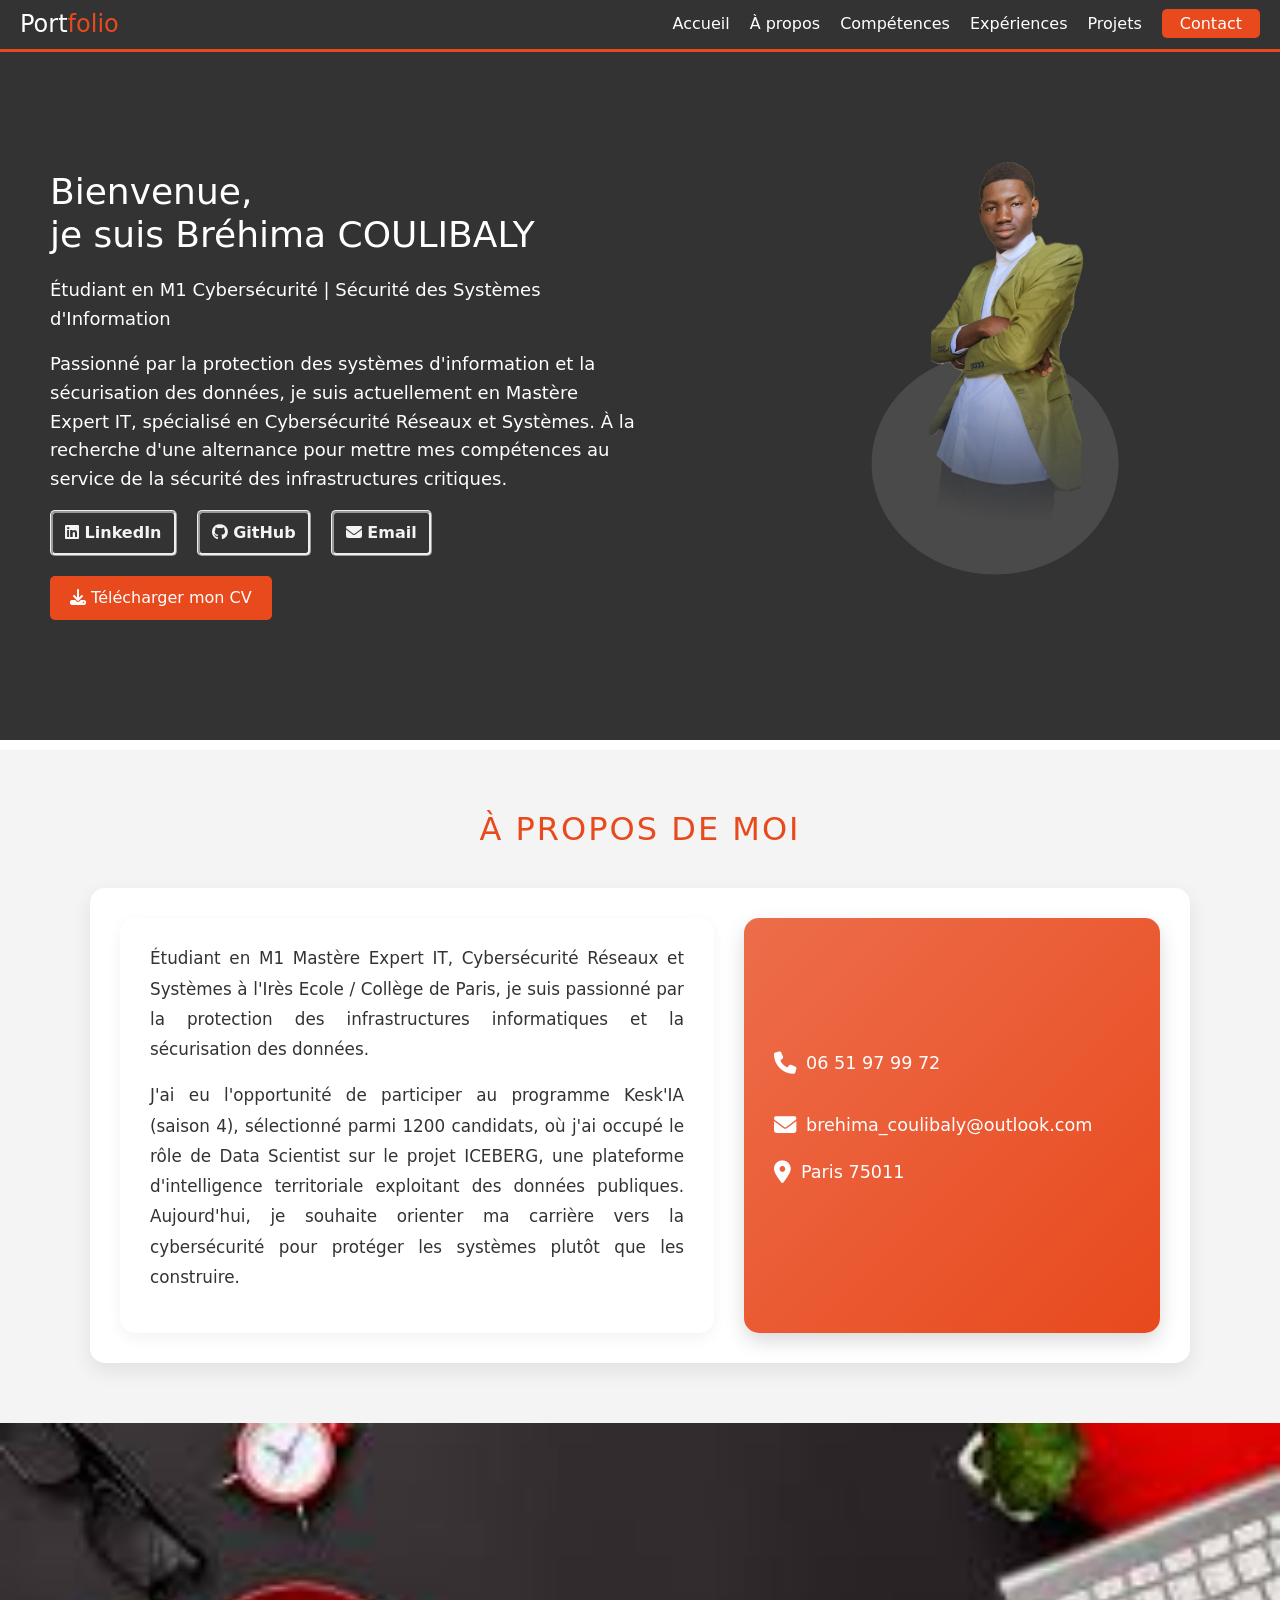
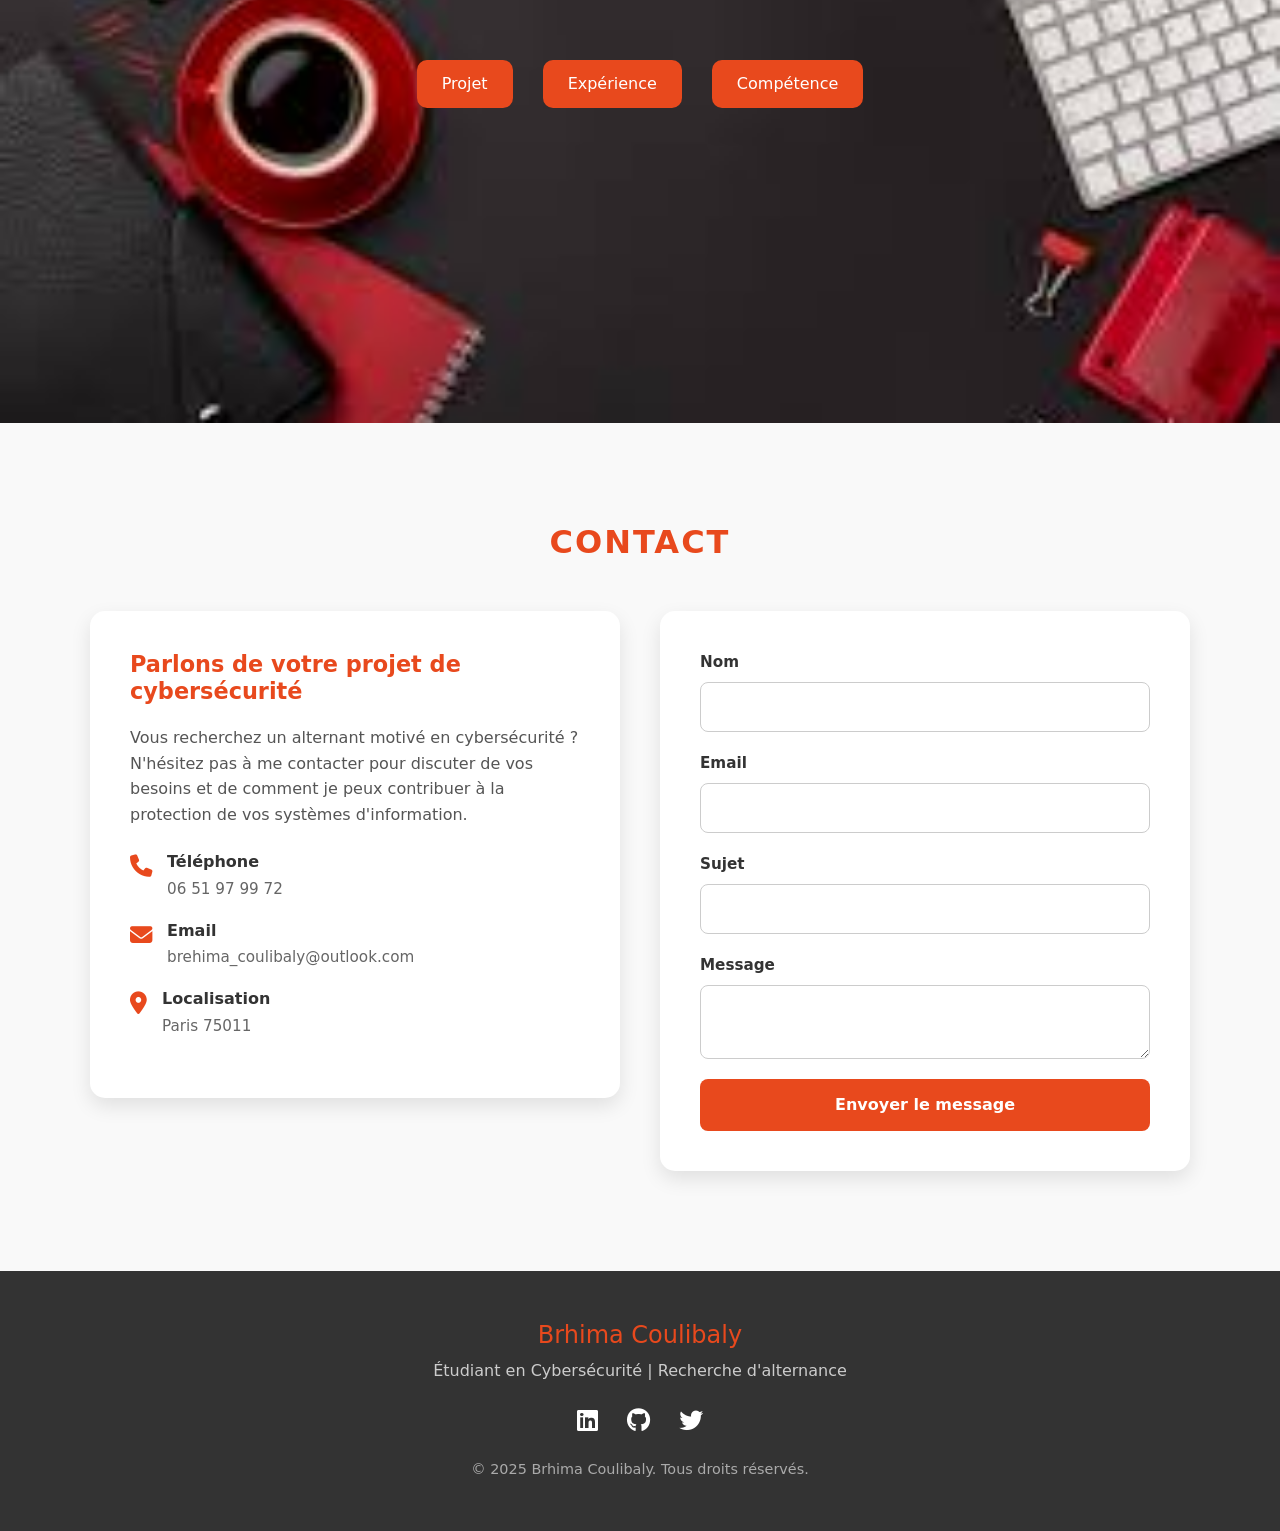
<file: Index.html>
<!DOCTYPE html>
<html lang="fr">
<head>
    <meta charset="UTF-8">
    <meta name="viewport" content="width=device-width, initial-scale=1.0, maximum-scale=5.0, user-scalable=yes">
    <meta name="apple-mobile-web-app-capable" content="yes">
    <meta name="apple-mobile-web-app-status-bar-style" content="black-translucent">
    <title>Portfolio - Bréhima COULIBALY | Cybersécurité</title>
    <link rel="preconnect" href="https://cdn.jsdelivr.net" crossorigin>
    <link rel="preconnect" href="https://cdnjs.cloudflare.com" crossorigin>
    <link rel="stylesheet" href="style.css">
    <link rel="stylesheet" href="https://cdnjs.cloudflare.com/ajax/libs/font-awesome/6.4.0/css/all.min.css" media="print" onload="this.media='all'">
    <noscript><link rel="stylesheet" href="https://cdnjs.cloudflare.com/ajax/libs/font-awesome/6.4.0/css/all.min.css"></noscript>
    <link href="https://cdn.jsdelivr.net/npm/bootstrap@5.3.3/dist/css/bootstrap.min.css" rel="stylesheet">

</head>
<body>
    <header>
        <div class="nav-overlay" id="navOverlay"></div>
        <div class="contenare">
            <h1 class="logo">
                Port<span>folio</span>
            </h1>
            <button class="menu-toggle" id="menuToggle" aria-label="Toggle menu">
                <span></span>
                <span></span>
                <span></span>
            </button>
            <ul class="nav" id="navMenu">
                <li><a class="Accueil" href="#accueil">Accueil</a></li>
                <li><a class="apropos" href="#apropos">À propos</a></li>
                <li><a class="competence" href="#Projets" data-section="Compétence">Compétences</a></li>
                <li><a class="experience" href="#Projets" data-section="Expérience">Expériences</a></li>
                <li><a class="Projets" href="#Projets" data-section="Mon Projet">Projets</a></li>
                <li><a class="contact" href="#contact">Contact</a></li>
            </ul>
        </div>
        
        <div class="content" id="accueil">
            <div class="droit">
                <h2>Bienvenue, <br>je suis Bréhima COULIBALY</h2>
                <p>Étudiant en M1 Cybersécurité | Sécurité des Systèmes d'Information</p>
                <p>Passionné par la protection des systèmes d'information et la sécurisation des données, je suis actuellement en Mastère Expert IT, spécialisé en Cybersécurité Réseaux et Systèmes. À la recherche d'une alternance pour mettre mes compétences au service de la sécurité des infrastructures critiques.</p>
                <div class="reseaux">
             <a href="https://www.linkedin.com/in/coulibaly-brehima-321495334" target="_blank" rel="noopener noreferrer"><i class="fa-brands fa-linkedin"></i> LinkedIn</a>
               <a href="#" target="_blank" rel="noopener noreferrer"><i class="fa-brands fa-github"></i> GitHub</a>
              <a href="mailto:brehima_coulibaly@outlook.com"><i class="fa-solid fa-envelope"></i> Email</a>
    
        </div>
        <div class="telechargercv">
            <a href="CV_Cybersecurite_Brehima_COULIBALY.pdf"><i class="fa-solid fa-download"></i> Télécharger mon CV</a>
        </div>
            </div>
        <div class="gauche">
                <img src="Breh.jpg" alt="Photo de Coulibaly Bréhima">
            </div>
        </div>
        
    
    </header>
 <div class="apropo" id="apropos">
  <h1 class="pros">À propos de moi</h1>
  <div class="dg">
    <!-- Partie gauche -->
    <div class="droioter">
      <p>
        Étudiant en M1 Mastère Expert IT, Cybersécurité Réseaux et Systèmes à l'Irès Ecole / Collège de Paris, je suis passionné par la protection des infrastructures informatiques et la sécurisation des données.
      </p>
      <p>
        J'ai eu l'opportunité de participer au programme Kesk'IA (saison 4), sélectionné parmi 1200 candidats, où j'ai occupé le rôle de Data Scientist sur le projet ICEBERG, une plateforme d'intelligence territoriale exploitant des données publiques. Aujourd'hui, je souhaite orienter ma carrière vers la cybersécurité pour protéger les systèmes plutôt que les construire.
      </p>
    </div>

    <!-- Partie droite -->
    <div class="Gaucher">
      <p class="tel"><i class="fa-solid fa-phone"></i> 06 51 97 99 72</p>
      <a href="mailto:brehima_coulibaly@outlook.com" class="email">
        <i class="fa-solid fa-envelope"></i> brehima_coulibaly@outlook.com
      </a>
      <p class="local"><i class="fa-solid fa-location-dot"></i> Paris 75011</p>
    </div>
  </div>
</div>

    <div class="Projete" id="Projets" >
        <div class="afiche" id="afiche"></div>
    </div>

     <section id="contact">
  <h2>Contact</h2>
  <div class="contact-container">
    
    <!-- Partie gauche -->
    <div class="contact-info">
      <h3>Parlons de votre projet de cybersécurité</h3>
      <p>Vous recherchez un alternant motivé en cybersécurité ? N'hésitez pas à me contacter pour discuter de vos besoins et de comment je peux contribuer à la protection de vos systèmes d'information.</p>

      <div class="contact-item">
        <i class="fa-solid fa-phone"></i>
        <div>
          <h4>Téléphone</h4>
          <p>06 51 97 99 72</p>
        </div>
      </div>

      <div class="contact-item">
        <i class="fa-solid fa-envelope"></i>
        <div>
          <h4>Email</h4>
          <p>brehima_coulibaly@outlook.com</p>
        </div>
      </div>

      <div class="contact-item">
        <i class="fa-solid fa-location-dot"></i>
        <div>
          <h4>Localisation</h4>
          <p>Paris 75011</p>
        </div>
      </div>
    </div>

    <!-- Partie droite -->
    <div class="contact_form">
      <form id="contactForm">
        <div class="form-group">
          <label for="name">Nom</label>
          <input type="text" id="name" class="form-control" required>
        </div>
        <div class="form-group">
          <label for="email">Email</label>
          <input type="email" id="email" class="form-control" required>
        </div>
        <div class="form-group">
          <label for="subject">Sujet</label>
          <input type="text" id="subject" class="form-control" required>
        </div>
        <div class="form-group">
          <label for="message">Message</label>
          <textarea id="message" class="form-control" required></textarea>
        </div>
        <button type="submit" class="submit-btn">Envoyer le message</button>
      </form>
    </div>
  </div>
</section>


      <footer>
  <div class="footer-content">
    <h3>Brhima Coulibaly</h3>
    <p>Étudiant en Cybersécurité | Recherche d'alternance</p>

    <div class="social-links">
      <a href="https://www.linkedin.com/in/coulibaly-brehima-321495334" class="social-link" target="_blank" rel="noopener noreferrer"><i class="fab fa-linkedin"></i></a>
      <a href="#" class="social-link"><i class="fab fa-github"></i></a>
      <a href="#" class="social-link"><i class="fab fa-twitter"></i></a>
    </div>

    <div class="copyright">
      &copy; 2025 Brhima Coulibaly. Tous droits réservés.
    </div>
  </div>
</footer>


    <script src="https://cdn.jsdelivr.net/npm/bootstrap@5.3.3/dist/js/bootstrap.bundle.min.js"></script>
    <script src="javas.js"></script>
</body>
</html>
</file>
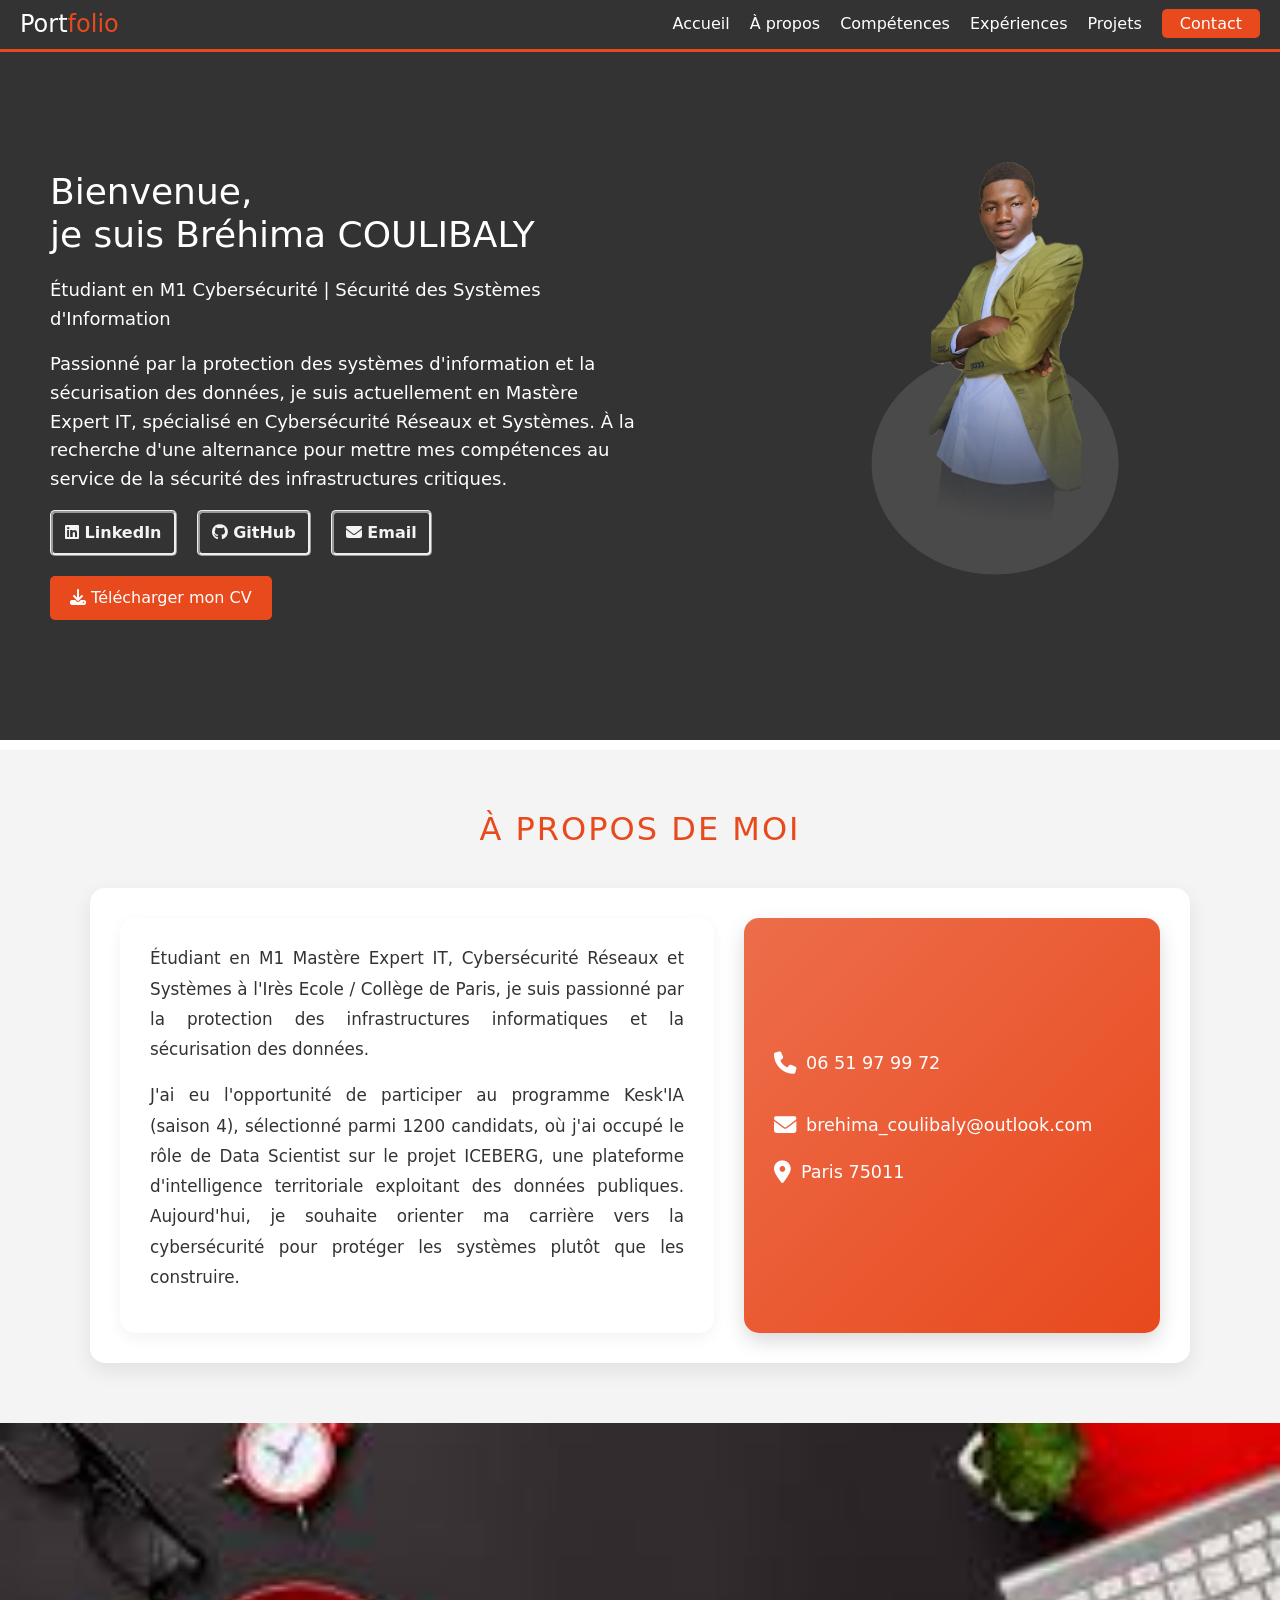
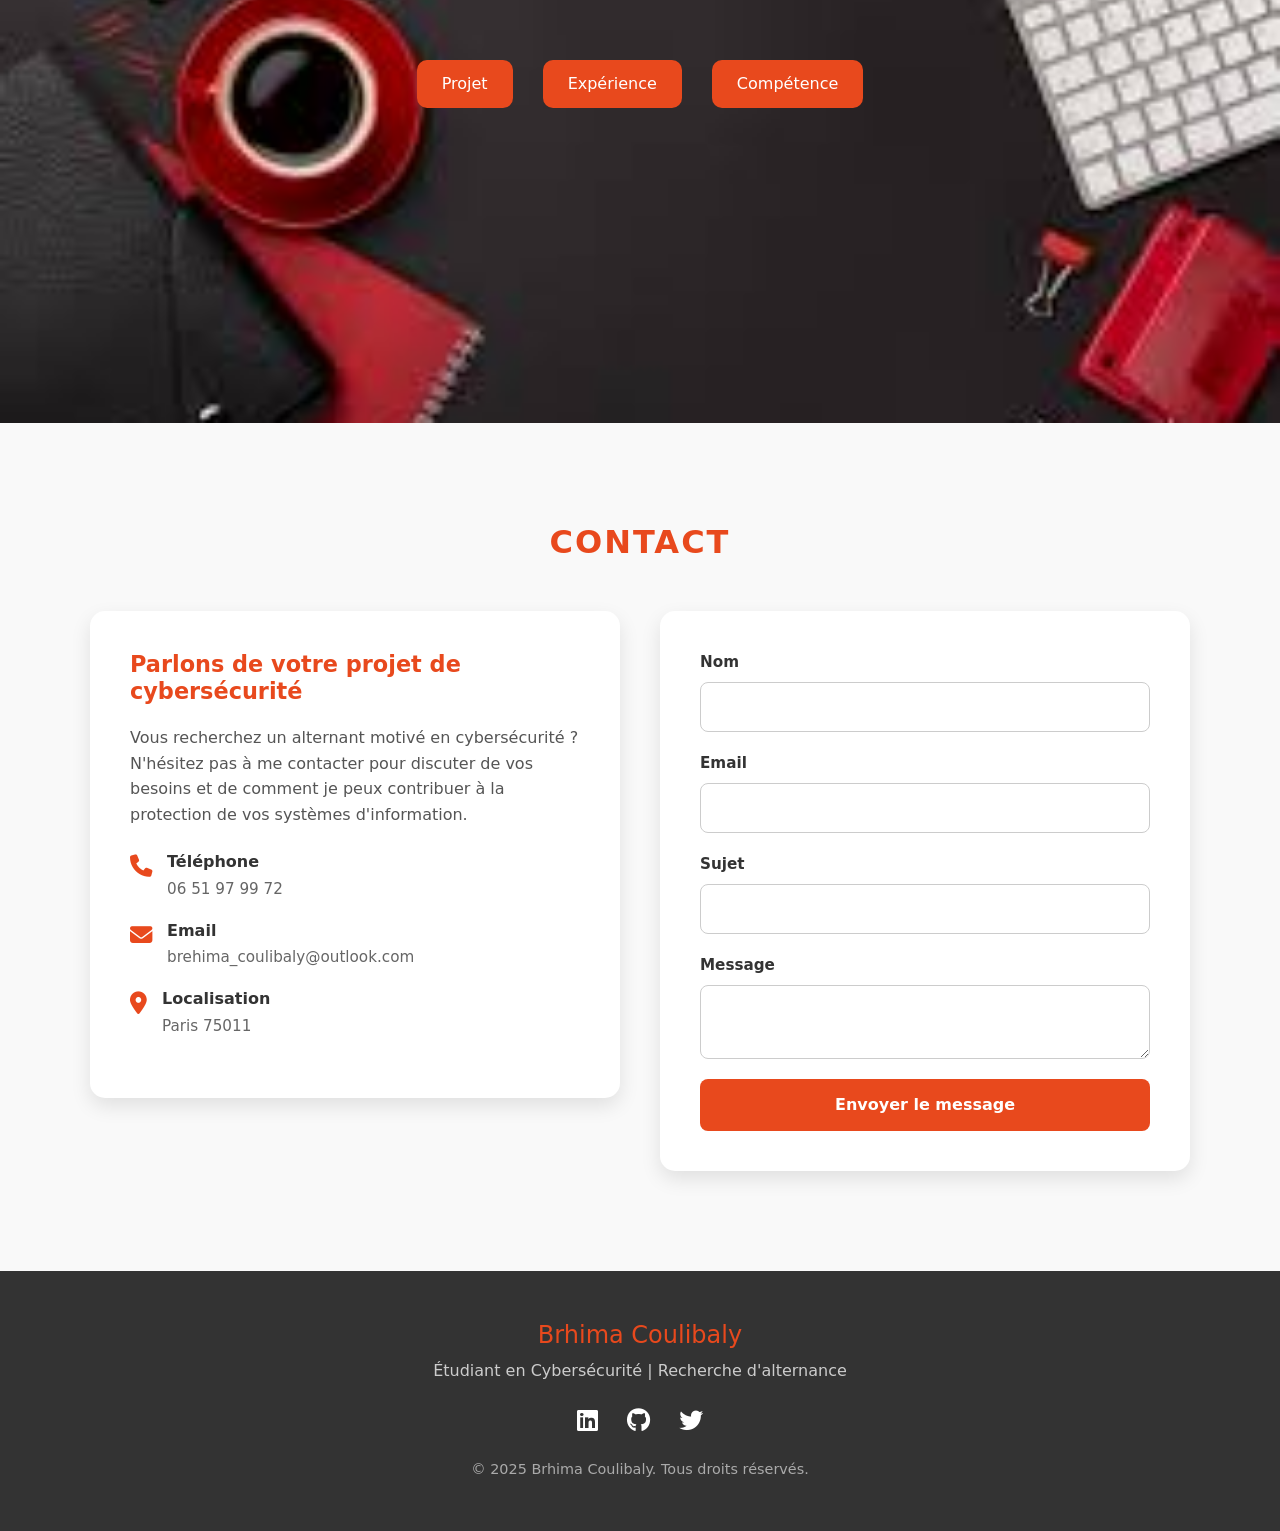
<file: login.html>
<!DOCTYPE html>
<html lang="fr">
<head>
    <meta charset="UTF-8">
    <meta name="viewport" content="width=device-width, initial-scale=1.0, maximum-scale=5.0, user-scalable=yes">
    <meta name="apple-mobile-web-app-capable" content="yes">
    <meta name="apple-mobile-web-app-status-bar-style" content="black-translucent">
    <title>Portfolio - Bréhima COULIBALY | Cybersécurité</title>
    <link rel="preconnect" href="https://cdn.jsdelivr.net" crossorigin>
    <link rel="preconnect" href="https://cdnjs.cloudflare.com" crossorigin>
    <link rel="stylesheet" href="style.css">
    <link rel="stylesheet" href="https://cdnjs.cloudflare.com/ajax/libs/font-awesome/6.4.0/css/all.min.css" media="print" onload="this.media='all'">
    <noscript><link rel="stylesheet" href="https://cdnjs.cloudflare.com/ajax/libs/font-awesome/6.4.0/css/all.min.css"></noscript>
    <link href="https://cdn.jsdelivr.net/npm/bootstrap@5.3.3/dist/css/bootstrap.min.css" rel="stylesheet">

</head>
<body>
    <header>
        <div class="nav-overlay" id="navOverlay"></div>
        <div class="contenare">
            <h1 class="logo">
                Port<span>folio</span>
            </h1>
            <button class="menu-toggle" id="menuToggle" aria-label="Toggle menu">
                <span></span>
                <span></span>
                <span></span>
            </button>
            <ul class="nav" id="navMenu">
                <li><a class="Accueil" href="#accueil">Accueil</a></li>
                <li><a class="apropos" href="#apropos">À propos</a></li>
                <li><a class="competence" href="#Projets" data-section="Compétence">Compétences</a></li>
                <li><a class="experience" href="#Projets" data-section="Expérience">Expériences</a></li>
                <li><a class="Projets" href="#Projets" data-section="Mon Projet">Projets</a></li>
                <li><a class="contact" href="#contact">Contact</a></li>
            </ul>
        </div>
        
        <div class="content" id="accueil">
            <div class="droit">
                <h2>Bienvenue, <br>je suis Bréhima COULIBALY</h2>
                <p>Étudiant en M1 Cybersécurité | Sécurité des Systèmes d'Information</p>
                <p>Passionné par la protection des systèmes d'information et la sécurisation des données, je suis actuellement en Mastère Expert IT, spécialisé en Cybersécurité Réseaux et Systèmes. À la recherche d'une alternance pour mettre mes compétences au service de la sécurité des infrastructures critiques.</p>
                <div class="reseaux">
             <a href="https://www.linkedin.com/in/coulibaly-brehima-321495334" target="_blank" rel="noopener noreferrer"><i class="fa-brands fa-linkedin"></i> LinkedIn</a>
               <a href="#" target="_blank" rel="noopener noreferrer"><i class="fa-brands fa-github"></i> GitHub</a>
              <a href="mailto:brehima_coulibaly@outlook.com"><i class="fa-solid fa-envelope"></i> Email</a>
    
        </div>
        <div class="telechargercv">
            <a href="CV_Cybersecurite_Brehima_COULIBALY.pdf"><i class="fa-solid fa-download"></i> Télécharger mon CV</a>
        </div>
            </div>
        <div class="gauche">
                <img src="Breh.jpg" alt="Photo de Coulibaly Bréhima">
            </div>
        </div>
        
    
    </header>
 <div class="apropo" id="apropos">
  <h1 class="pros">À propos de moi</h1>
  <div class="dg">
    <!-- Partie gauche -->
    <div class="droioter">
      <p>
        Étudiant en M1 Mastère Expert IT, Cybersécurité Réseaux et Systèmes à l'Irès Ecole / Collège de Paris, je suis passionné par la protection des infrastructures informatiques et la sécurisation des données.
      </p>
      <p>
        J'ai eu l'opportunité de participer au programme Kesk'IA (saison 4), sélectionné parmi 1200 candidats, où j'ai occupé le rôle de Data Scientist sur le projet ICEBERG, une plateforme d'intelligence territoriale exploitant des données publiques. Aujourd'hui, je souhaite orienter ma carrière vers la cybersécurité pour protéger les systèmes plutôt que les construire.
      </p>
    </div>

    <!-- Partie droite -->
    <div class="Gaucher">
      <p class="tel"><i class="fa-solid fa-phone"></i> 06 51 97 99 72</p>
      <a href="mailto:brehima_coulibaly@outlook.com" class="email">
        <i class="fa-solid fa-envelope"></i> brehima_coulibaly@outlook.com
      </a>
      <p class="local"><i class="fa-solid fa-location-dot"></i> Paris 75011</p>
    </div>
  </div>
</div>

    <div class="Projete" id="Projets" >
        <div class="afiche" id="afiche"></div>
    </div>

     <section id="contact">
  <h2>Contact</h2>
  <div class="contact-container">
    
    <!-- Partie gauche -->
    <div class="contact-info">
      <h3>Parlons de votre projet de cybersécurité</h3>
      <p>Vous recherchez un alternant motivé en cybersécurité ? N'hésitez pas à me contacter pour discuter de vos besoins et de comment je peux contribuer à la protection de vos systèmes d'information.</p>

      <div class="contact-item">
        <i class="fa-solid fa-phone"></i>
        <div>
          <h4>Téléphone</h4>
          <p>06 51 97 99 72</p>
        </div>
      </div>

      <div class="contact-item">
        <i class="fa-solid fa-envelope"></i>
        <div>
          <h4>Email</h4>
          <p>brehima_coulibaly@outlook.com</p>
        </div>
      </div>

      <div class="contact-item">
        <i class="fa-solid fa-location-dot"></i>
        <div>
          <h4>Localisation</h4>
          <p>Paris 75011</p>
        </div>
      </div>
    </div>

    <!-- Partie droite -->
    <div class="contact_form">
      <form id="contactForm">
        <div class="form-group">
          <label for="name">Nom</label>
          <input type="text" id="name" class="form-control" required>
        </div>
        <div class="form-group">
          <label for="email">Email</label>
          <input type="email" id="email" class="form-control" required>
        </div>
        <div class="form-group">
          <label for="subject">Sujet</label>
          <input type="text" id="subject" class="form-control" required>
        </div>
        <div class="form-group">
          <label for="message">Message</label>
          <textarea id="message" class="form-control" required></textarea>
        </div>
        <button type="submit" class="submit-btn">Envoyer le message</button>
      </form>
    </div>
  </div>
</section>


      <footer>
  <div class="footer-content">
    <h3>Brhima Coulibaly</h3>
    <p>Étudiant en Cybersécurité | Recherche d'alternance</p>

    <div class="social-links">
      <a href="https://www.linkedin.com/in/coulibaly-brehima-321495334" class="social-link" target="_blank" rel="noopener noreferrer"><i class="fab fa-linkedin"></i></a>
      <a href="#" class="social-link"><i class="fab fa-github"></i></a>
      <a href="#" class="social-link"><i class="fab fa-twitter"></i></a>
    </div>

    <div class="copyright">
      &copy; 2025 Brhima Coulibaly. Tous droits réservés.
    </div>
  </div>
</footer>


    <script src="https://cdn.jsdelivr.net/npm/bootstrap@5.3.3/dist/js/bootstrap.bundle.min.js"></script>
    <script src="javas.js"></script>
</body>
</html>
</file>
<file: style.css>
body {
            font-family: Arial, sans-serif;
            margin: 0;
            padding: 0;
            background-color: #f4f4f4;
            overflow-x: hidden;
        }
        
        * {
            box-sizing: border-box;
        }
       header {
            background-color: #333;
            color: #fff;
            padding: 10px 0;
            margin-bottom: 10px;
            height: 740px;
            
        }
        .contenare {
            width: 100%;
            margin: auto;
            overflow: visible;
            border-bottom: #e8491d 3px solid;
            position: fixed;
            top: 0;
            z-index: 1000;
            background-color: #333;
            padding: 10px 20px;
            display: flex;
            align-items: center;
            justify-content: space-between;
            box-sizing: border-box;
        }
        .logo {
            font-size: 24px;
            margin: 0;
            padding: 0;
            flex-shrink: 0;
        }
        .logo span {
            color: #e8491d;
        }
        .nav {
            list-style: none;
            margin: 0;
            padding: 0;
            display: flex;
            align-items: center;
            flex-wrap: nowrap;
            position: relative;
            top: auto;
            left: auto;
            width: auto;
            background-color: transparent;
            flex-direction: row;
            opacity: 1;
            visibility: visible;
            max-height: none;
            box-shadow: none;
        }
        .nav li {
            display: inline-block;
            margin-left: 20px;
        }
        .nav a {
            color: #fff;
            text-decoration: none;
            font-size: 16px;
        }
        
        /* Menu hamburger */
        .menu-toggle {
            display: none;
            flex-direction: column;
            background: transparent;
            border: none;
            cursor: pointer;
            padding: 5px;
            z-index: 1001;
            position: relative;
            flex-shrink: 0;
        }
        
        .menu-toggle span {
            width: 25px;
            height: 3px;
            background-color: #fff;
            margin: 3px 0;
            transition: 0.3s;
            border-radius: 3px;
        }
        
        .menu-toggle.active span:nth-child(1) {
            transform: rotate(-45deg) translate(-5px, 6px);
        }
        
        .menu-toggle.active span:nth-child(2) {
            opacity: 0;
        }
        
        .menu-toggle.active span:nth-child(3) {
            transform: rotate(45deg) translate(-5px, -6px);
        }

        .nav-overlay {
            display: none;
            position: fixed;
            inset: 0;
            background: rgba(0, 0, 0, 0.5);
            z-index: 999;
        }

        .nav-overlay.active {
            display: block;
        }
        
        .Accueil:hover{
            text-decoration:none;
            background-color: antiquewhite;
            padding: 5px 10px;
            border-radius: 5px;
            color: #333;
        }

        .apropos:hover{
            text-decoration:none;
            background-color: antiquewhite;
            padding: 5px 10px;
            border-radius: 5px;
            color: #333;
        }
        .competence:hover{
            text-decoration:none;
            background-color: antiquewhite;
            padding: 5px 10px;
            border-radius: 5px;
            color: #333;
        }
        .experience:hover{
            text-decoration:none;
            background-color: antiquewhite;
            padding: 5px 10px;
            border-radius: 5px;
            color: #333;
        }
        .Projets:hover{
            text-decoration:none;
            background-color: antiquewhite;
            padding: 5px 10px;
            border-radius: 5px;
            color: #333;
        }

        .contact {
            background-color: #e8491d;
            color: #fff;
            padding: 5px 18px;
            border-radius: 5px;
        }
        .contact:hover {
            background-color: #e8491d;
            text-decoration: none;
            padding: 5px 18px;
            border-radius: 5px;
            color: #fff;
        }
        .content {
            display: flex;
            padding: 0px 0px;
            background-color: #333;
            margin: 0px;
            height: 655px;
            padding-top: 60px;
        }
        .droit {
            flex: 1;
            padding: 100px 50px;
        }
        .droit h2 {
            font-size: 36px;
            margin-bottom: 20px;
            color: #fff;
        }
        .droit p {
            font-size: 18px;
            line-height: 1.6;
            color: #fff;
        }
        .reseaux a {
            display: inline-block;
            margin-right: 15px;
            text-decoration: none;
            color: #f4f3f3;
            font-weight: bold;
            border: ridge;
            padding: 8px 12px;
            border-radius: 5px;
            
        }
        .reseaux  :hover {
           background-color: #e8491d39;;
            color: #fff;
        }
        .telechargercv a {
            display: inline-block;
            margin-top: 20px;
            padding: 10px 20px;
            background-color: #e8491d;
            color: #fff;
            text-decoration: none;
            border-radius: 5px;
        }
        .telechargercv a:hover {
            background-color: antiquewhite;
            color: black;
        }   
        .gauche {
            flex: 1;
            display: flex;
            justify-content: center;
            align-items: center;
        }
        .email {
            text-decoration: none;
            color: rgb(13, 10, 10);
        }
        .gauche img {
            max-width: 80%;
            height: auto;
            max-height: 92%;
            border-radius: 20px;
            animation: float 4s ease-in-out infinite;
        }
         .gauche img:hover{
            transform: scale(1.05);
            transition: transform 0.3s;
         }
        @keyframes float {
            0%, 100% {
                transform: translateY(0);
            }
            50% {
                transform: translateY(-12px);
            }
        }

        @media (prefers-reduced-motion: reduce) {
            .gauche img {
                animation: none;
            }
        }

        /* ===== Responsive pour écran ≤ 900px ===== */
@media (max-width: 900px) {

  header {
    height: auto;
    padding-bottom: 3px;
    padding-top: 70px;
  }

  .contenare {
    display: flex;
    flex-direction: row;
    align-items: center;
    justify-content: space-between;
    padding: 10px 15px;
  }

  .menu-toggle {
    display: flex;
  }

  .nav {
    position: fixed;
    top: 0;
    right: -100%;
    width: 75%;
    max-width: 300px;
    height: 100vh;
    background-color: #333;
    flex-direction: column;
    align-items: flex-start;
    padding: 80px 30px 30px;
    transition: right 0.3s ease;
    z-index: 1000;
    box-shadow: -5px 0 15px rgba(0, 0, 0, 0.3);
    overflow-y: auto;
  }

  .nav.active {
    right: 0;
  }

  .nav li {
    display: block;
    margin: 15px 0;
    width: 100%;
  }

  .nav a {
    display: block;
    padding: 8px 0;
    font-size: 18px;
  }

  .content {
    flex-direction: column;
    height: auto;
    padding: 20px 15px;
    padding-top: 20px;
  }

  .droit {
    padding: 30px 20px;
    text-align: center;
  }

  .droit h2 {
    font-size: 1.6rem;
  }

  .droit p {
    font-size: 1rem;
  }

  .reseaux {
    display: flex;
    flex-direction: column;
    align-items: center;
    gap: 10px;
  }

  .reseaux a {
    margin-right: 0;
    width: 100%;
    text-align: center;
  }

  .gauche {
    padding: 20px;
  }

  .gauche img {
    max-width: 70%;
    max-height: 350px;
  }
}

/* ===== SECTION À PROPOS ===== */
.apropo {
  padding: 60px 50px;
  background-color: #f4f4f4;
}

.pros {
  text-align: center;
  font-size: 2rem;
  color: #e8491d;
  margin-bottom: 40px;
  text-transform: uppercase;
  letter-spacing: 2px;
}

.dg {
  display: flex;
  gap: 30px;
  max-width: 1100px;
  margin: 0 auto;
  padding: 30px;
  background: #fff;
  border-radius: 15px;
  box-shadow: 0 8px 20px rgba(0, 0, 0, 0.08);
}

.droioter {
  flex: 1.2;
  font-size: 1.05rem;
  line-height: 1.8;
  color: #333;
  text-align: justify;
  background: #fff;
  border-radius: 15px;
  padding: 25px 30px;
  box-shadow: 0 5px 15px rgba(0, 0, 0, 0.05);
  transition: transform 0.3s ease, box-shadow 0.3s ease;
}

.droioter:hover {
  transform: translateY(-5px);
  box-shadow: 0 10px 25px rgba(0, 0, 0, 0.1);
}

.Gaucher {
  flex: 0.8;
  background: linear-gradient(135deg,  #e8491dcc, #e8491d);
  color: #fff;
  border-radius: 15px;
  padding: 30px;
  text-align: left;
  display: flex;
  flex-direction: column;
  justify-content: center;
  gap: 20px;
  box-shadow: 0 8px 20px rgba(0, 0, 0, 0.15);
}

.Gaucher p,
.Gaucher a {
  font-size: 1.1rem;
  color: #fff;
  text-decoration: none;
  display: flex;
  align-items: center;
  gap: 10px;
}

.Gaucher i {
  font-size: 1.4rem;
  color: #fff;
}

.Gaucher a:hover {
  text-decoration: underline;
}

@media (max-width: 900px) {
  .apropo {
    padding: 40px 15px;
  }
  
  .pros {
    font-size: 1.3rem;
    margin-bottom: 25px;
  }
  
  .dg {
    flex-direction: column;
    padding: 20px 15px;
    gap: 20px;
  }

  .droioter,
  .Gaucher {
    width: 100%;
  }
  
  .droioter {
    font-size: 0.95rem;
    padding: 20px 18px;
    text-align: left;
  }

  .Gaucher {
    text-align: center;
    align-items: center;
    padding: 25px 20px;
  }
  
  .Gaucher p,
  .Gaucher a {
    font-size: 1rem;
    justify-content: center;
  }
}

.Projete {
   padding: 60px 50px;
  background-image: url("pro2.jpeg"); 
  background-size: cover;           
  background-position: center;      
  background-repeat: no-repeat;
  background-attachment: scroll;
  color: #222;
  min-height: 600px;
}

.titrep {
  text-align: center;
  font-size: 2rem;
  color: #fff;
  margin-bottom: 40px;
  text-transform: uppercase;
  letter-spacing: 2px;
}

#afiche > ul {
  list-style: none;
  padding: 0;
  margin: 0;
}

.projet-buttons {
  display: flex;
  justify-content: center;
  gap: 30px;
  margin: 15%;
  flex-wrap: wrap;
  align-items: center;
}

.projet-buttons button {
  background-color: #e8491d;
  color: #fff;
  padding: 12px 25px;
  border: none;
  border-radius: 10px;
  font-size: 1rem;
  cursor: pointer;
  transition: background 0.3s, transform 0.2s;
}

.projet-buttons button:hover {
  background-color: antiquewhite;
  transform: scale(1.05);
  color: black;
}

.projet-item {
  display: grid;
  grid-template-columns: repeat(auto-fit, minmax(300px, 1fr));
  gap: 30px;
  padding: 20px 0;
}

.projet-item article {
  background: #fff;
  border-radius: 15px;
  box-shadow: 0 8px 20px rgba(0, 0, 0, 0.1);
  padding: 20px;
  transition: transform 0.3s, box-shadow 0.3s;
}

.projet-item article:hover {
  transform: translateY(-5px);
  box-shadow: 0 12px 25px rgba(0, 0, 0, 0.15);
}

.projet-item h3 {
  font-size: 1.2rem;
  color: #e8491d;
  margin-bottom: 10px;
  text-align: center;
}

.projet-item p {
  font-size: 0.95rem;
  color: #555;
  line-height: 1.5;
  text-align: center;
}

@media (max-width: 900px) {
  .projet-buttons {
    gap: 15px;
    margin: 10%;
  }

  .projet-item {
    grid-template-columns: 1fr;
    padding: 0;
  }

  .Projete {
    padding: 40px 20px;
  }
}

/* ===== CAROUSEL PROJETS ===== */
.carousel {
  max-width: 900px;
  margin: auto;
}

.carousel-inner {
  padding: 40px 0;
}

.projet-slide {
  background: #f8f8f8;
  color: #222;
  padding: 40px;
  border-radius: 20px;
  width: 80%;
  margin: auto;
  text-align: center;
  box-shadow: 0 8px 20px rgba(0, 0, 0, 0.15);
  transition: box-shadow 0.3s ease;
}

.projet-slide:hover {
  box-shadow: 0 12px 25px rgba(0, 0, 0, 0.25);
}

.projet-slide h3 {
  color: #e8491d;
  margin-bottom: 15px;
}

.projet-slide p {
  margin-bottom: 10px;
  font-size: 1rem;
}

.projet-slide .tech {
  margin-top: 15px;
  color: #555;
  font-style: italic;
}

.carousel-control-prev-icon,
.carousel-control-next-icon {
  background-color: rgba(232, 73, 29, 0.8);
  border-radius: 50%;
  padding: 15px;
}

.carousel-indicators [data-bs-target] {
  background-color: #e8491d;
}

@media (max-width: 768px) {
  .projet-slide {
    width: 95%;
    padding: 25px;
  }
}

/* ===== SECTION CONTACT ===== */
#contact {
  background: #f9f9f9;
  padding: 100px 50px;
  width: 100%;
  box-sizing: border-box;
}

#contact h2 {
  text-align: center;
  font-size: 2rem;
  color: #e8491d;
  margin-bottom: 50px;
  text-transform: uppercase;
  letter-spacing: 2px;
  font-weight: 700;
}

.contact-container {
  display: flex;
  justify-content: space-between;
  align-items: flex-start;
  flex-wrap: wrap;
  gap: 40px;
  max-width: 1100px;
  margin: 0 auto;
  width: 100%;
}

.contact-info {
  flex: 1;
  min-width: 300px;
  background: #fff;
  padding: 40px;
  border-radius: 15px;
  box-shadow: 0 8px 20px rgba(0, 0, 0, 0.1);
  box-sizing: border-box;
}

.contact-info h3 {
  color: #e8491d;
  margin-bottom: 20px;
  font-size: 1.4rem;
  font-weight: 600;
}

.contact-info p {
  color: #555;
  line-height: 1.6;
  margin-bottom: 25px;
  font-size: 1rem;
}

.contact-info .contact-item {
  display: flex;
  align-items: flex-start;
  margin-bottom: 20px;
  color: #333;
}

.contact-info .contact-item i {
  font-size: 1.4rem;
  color: #e8491d;
  margin-right: 15px;
  margin-top: 3px;
  flex-shrink: 0;
}

.contact-info .contact-item > div {
  flex: 1;
}

.contact-info .contact-item h4 {
  font-weight: 600;
  margin-bottom: 5px;
  font-size: 1rem;
  color: #333;
}

.contact-info .contact-item p {
  margin: 0;
  color: #666;
  font-size: 0.95rem;
  word-break: break-word;
}

.contact_form {
  flex: 1;
  min-width: 300px;
  background: #fff;
  padding: 40px;
  border-radius: 15px;
  box-shadow: 0 8px 20px rgba(0, 0, 0, 0.1);
  box-sizing: border-box;
}

.contact_form .form-group {
  margin-bottom: 20px;
}

.contact_form label {
  display: block;
  margin-bottom: 8px;
  font-weight: 600;
  color: #333;
  font-size: 0.95rem;
}

.contact_form .form-control {
  width: 100%;
  padding: 12px 14px;
  border: 1px solid #ccc;
  border-radius: 8px;
  font-size: 1rem;
  transition: border-color 0.3s, box-shadow 0.3s;
  box-sizing: border-box;
  font-family: Arial, sans-serif;
}

.contact_form .form-control:focus {
  outline: none;
  border-color: #e8491d;
  box-shadow: 0 0 6px rgba(232, 73, 29, 0.3);
}

.contact_form textarea {
  min-height: 120px;
  resize: vertical;
  font-family: Arial, sans-serif;
}

.submit-btn {
  display: block;
  width: 100%;
  padding: 14px;
  background-color: #e8491d;
  color: #fff;
  border: none;
  border-radius: 8px;
  font-size: 1rem;
  font-weight: 600;
  cursor: pointer;
  transition: background 0.3s;
}

.submit-btn:hover {
  background-color: #cf3f18;
}

@media (max-width: 900px) {
  #contact {
    padding: 60px 20px;
  }

  #contact h2 {
    font-size: 1.5rem;
    margin-bottom: 30px;
  }

  .contact-info,
  .contact_form {
    padding: 25px 20px;
  }
}

/* ===== FOOTER ===== */
footer {
  background-color: #333;
  color: #fff;
  padding: 50px 20px;
  text-align: center;
}

.footer-content h3 {
  color: #e8491d;
  font-size: 1.5rem;
  margin-bottom: 10px;
}

.footer-content p {
  color: #ccc;
  margin-bottom: 20px;
}

.social-links {
  margin: 20px 0;
}

.social-link {
  color: #fff;
  font-size: 1.5rem;
  margin: 0 12px;
  text-decoration: none;
  transition: color 0.3s;
}

.social-link:hover {
  color: #e8491d;
}

.copyright {
  font-size: 0.9rem;
  color: #aaa;
  margin-top: 15px;
}

/* ===== SECTION EXPÉRIENCES ===== */
#experiences {
  padding: 20px 0;
}

#experiences .section-title {
  text-align: center;
  font-size: 2rem;
  color: #fff;
  margin-bottom: 40px;
  text-transform: uppercase;
  letter-spacing: 2px;
}

#experiences .carousel {
  max-width: 900px;
  margin: auto;
}

#experiences .carousel-inner {
  padding: 30px 0;
}

.timeline {
  padding: 10px 0;
}

.timeline-item {
  position: relative;
  padding-left: 30px;
  margin-bottom: 30px;
}

.timeline-content {
  background: #fff;
  border-radius: 15px;
  padding: 30px;
  box-shadow: 0 8px 20px rgba(0, 0, 0, 0.12);
  max-width: 700px;
  margin: 0 auto;
}

.timeline-date {
  color: #e8491d;
  font-weight: 700;
  font-size: 0.9rem;
  margin-bottom: 10px;
  letter-spacing: 1px;
}

.timeline-content h3 {
  color: #333;
  font-size: 1.2rem;
  margin-bottom: 5px;
}

.timeline-content p {
  color: #555;
  margin-bottom: 10px;
}

.timeline-content ul {
  list-style: none;
  padding-left: 0;
}

.timeline-content ul li {
  position: relative;
  margin-bottom: 6px;
  padding-left: 18px;
  color: #333;
}

.timeline-content ul li::before {
  content: "•";
  position: absolute;
  left: 0;
  color: #e8491d;
  font-size: 1.2rem;
  top: -2px;
}

@media (max-width: 900px) {
  #experiences {
    padding: 40px 20px;
  }

  #experiences .section-title {
    font-size: 1.5rem;
  }

  #experiences .carousel-inner {
    padding: 20px 10px;
  }

  .timeline-item {
    padding-left: 20px;
    margin-bottom: 25px;
  }

  .timeline-content {
    padding: 15px;
  }
}

/* ===== SECTION COMPÉTENCES ===== */
#carouselCompetences.carousel-competences {
  max-width: 700px;
  margin: 0 auto;
}

#carouselCompetences .carousel-inner {
  min-height: 340px;
}

.competence-slide-inner {
  display: flex;
  justify-content: center;
  align-items: center;
  width: 100%;
  padding: 10px 20px;
}

.carousel-control-prev-icon,
.carousel-control-next-icon {
  background-color: #e8491d;
  border-radius: 50%;
  padding: 10px;
}

.carousel-indicators [data-bs-target] {
  background-color: #e8491d;
}

/* ===== BOUTON VOIR (carte Projet réalisé) ===== */
.projet-slide .btn-voir {
  background-color: #e8491d;
  color: #fff;
  border: none;
  padding: 10px 28px;
  border-radius: 8px;
  font-size: 1rem;
  font-weight: 600;
  cursor: pointer;
  transition: background 0.3s, transform 0.2s;
  margin-top: 25px;
  display: inline-flex;
  align-items: center;
  gap: 8px;
}

.projet-slide .btn-voir:hover {
  background-color: #cf3f18;
  transform: scale(1.05);
}

/* ===== PAGE PROJETS RÉALISÉS (style YouTube) ===== */
.projet-detail-page {
  max-width: 1300px;
  margin: 0 auto;
  padding: 20px 15px;
}

.video-cartes-row {
  display: grid;
  grid-template-columns: repeat(3, 1fr);
  gap: 25px;
  align-items: start;
}

.video-carte {
  background: #fff;
  border-radius: 12px;
  overflow: hidden;
  box-shadow: 0 6px 20px rgba(0, 0, 0, 0.12);
  cursor: pointer;
  transition: box-shadow 0.3s ease;
}

.video-carte:hover {
  box-shadow: 0 10px 24px rgba(0, 0, 0, 0.16);
}

.video-carte--full {
  cursor: default;
  width: 100%;
}

.video-carte--full:hover {
  transform: none;
}

.video-grid-hidden {
  display: none;
}

.video-focus {
  display: none;
}

.video-focus-active {
  display: block;
  width: 100%;
}

.btn-fermer-video {
  background-color: #333;
  color: #fff;
  border: none;
  padding: 10px 22px;
  border-radius: 8px;
  font-size: 0.95rem;
  font-weight: 600;
  cursor: pointer;
  margin-bottom: 20px;
  display: inline-flex;
  align-items: center;
  gap: 8px;
  transition: background 0.3s, transform 0.2s;
}

.btn-fermer-video:hover {
  background-color: #555;
  transform: scale(1.03);
}

.video-wrapper {
  position: relative;
  width: 100%;
  aspect-ratio: 16 / 9;
  background: #111;
}

.video-wrapper video {
  width: 100%;
  height: 100%;
  object-fit: cover;
  display: block;
}

.video-description {
  padding: 16px 18px 20px;
  text-align: left;
}

.video-description h4 {
  color: #e8491d;
  font-size: 1rem;
  margin: 0 0 10px;
  font-weight: 700;
  line-height: 1.3;
}

.video-description p {
  color: #444;
  font-size: 0.9rem;
  line-height: 1.6;
  margin: 0;
}

.video-carte--full .video-description h4 {
  font-size: 1.3rem;
}

.video-carte--full .video-description p {
  font-size: 1rem;
}

.btn-retour {
  background-color: #333;
  color: #fff;
  border: none;
  padding: 12px 30px;
  border-radius: 8px;
  font-size: 1rem;
  font-weight: 600;
  cursor: pointer;
  margin-right: 15px;
  transition: background 0.3s, transform 0.2s;
}

.btn-retour:hover {
  background-color: #555;
  transform: scale(1.05);
}

@media (max-width: 1024px) {
  .video-cartes-row {
    grid-template-columns: 1fr;
    max-width: 600px;
    margin: 0 auto;
  }
}

@media (max-width: 900px) {
  .fermer-container {
    display: flex;
    flex-direction: column;
    align-items: center;
    gap: 12px;
  }

  .btn-retour {
    margin-right: 0;
  }
}

/* ===== STYLES DES CADRES ===== */
.cadre1, .cadre2, .cadre3, .cadre4 {
  background: #fff;
  border: 2px solid #e8491d;
  border-radius: 15px;
  padding: 30px 20px;
  box-shadow: 0 6px 20px rgba(0, 0, 0, 0.05);
  transition: transform 0.3s ease, box-shadow 0.3s ease;
  color: #222;
  text-align: center;
  display: flex;
  flex-direction: column;
  align-items: center;
  justify-content: center;
  min-height: 280px;
  margin: 0 auto;
  max-width: 500px;
  width: 100%;
  box-sizing: border-box;
}

.cadre1:hover, .cadre2:hover, .cadre3:hover, .cadre4:hover {
  box-shadow: 0 12px 25px rgba(0, 0, 0, 0.15);
}

.cadre1 h1, .cadre2 h1, .cadre3 h1, .cadre4 h1,
.cadre1 h2, .cadre2 h2, .cadre3 h2, .cadre4 h2 {
  font-size: 1.6rem;
  color: #e8491d;
  text-transform: uppercase;
  margin-bottom: 20px;
  border-bottom: 2px solid #e8491d;
  display: inline-block;
  padding-bottom: 5px;
}

.cadre1 ul, .cadre2 ul, .cadre3 ul, .cadre4 ul {
  list-style: none;
  padding: 0;
  margin: 0;
  display: inline-block;
  text-align: left;
}

.cadre1 li, .cadre2 li, .cadre3 li, .cadre4 li {
  font-size: 1.1rem;
  margin: 10px 0;
  color: #333;
  position: relative;
  padding-left: 20px;
}

.cadre1 li::before,
.cadre2 li::before,
.cadre3 li::before,
.cadre4 li::before {
  content: "✔";
  position: absolute;
  left: 0;
  color: #e8491d;
  font-weight: bold;
}

@media (max-width: 900px) {
  .cadre1, .cadre2, .cadre3, .cadre4 {
    padding: 20px 15px;
  }

  .cadre1 h1, .cadre2 h1, .cadre3 h1, .cadre4 h1,
  .cadre1 h2, .cadre2 h2, .cadre3 h2, .cadre4 h2 {
    font-size: 1.3rem;
  }

  .cadre1 li, .cadre2 li, .cadre3 li, .cadre4 li {
    font-size: 1rem;
  }
}

/* ===== BOUTON FERMER ===== */
.fermer-container {
  text-align: center;
  margin-top: 40px;
}

.btn-fermer {
  background-color: #e8491d;
  color: #fff;
  border: none;
  padding: 12px 30px;
  border-radius: 8px;
  font-size: 1rem;
  font-weight: 600;
  cursor: pointer;
  transition: background 0.3s, transform 0.2s;
}

.btn-fermer:hover {
  background-color: #cf1717;
  transform: scale(1.05);
}
</file>
